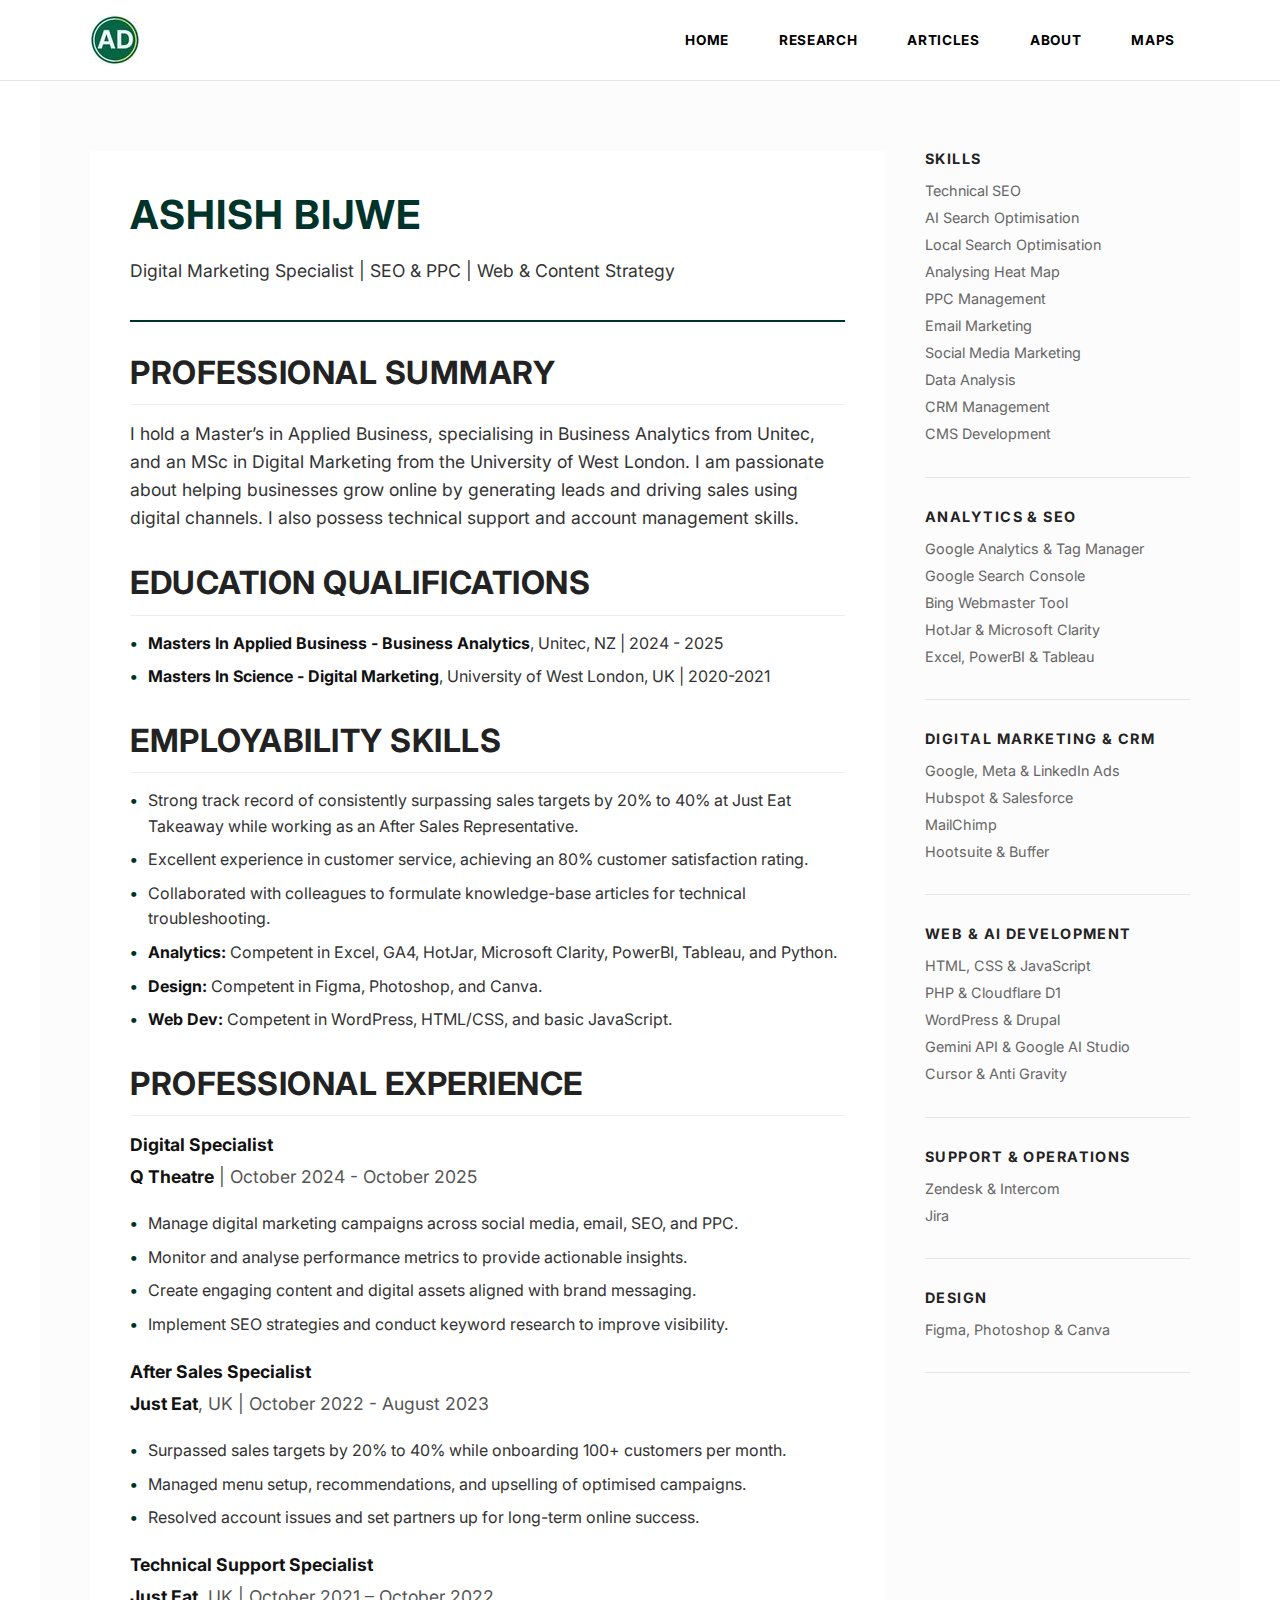
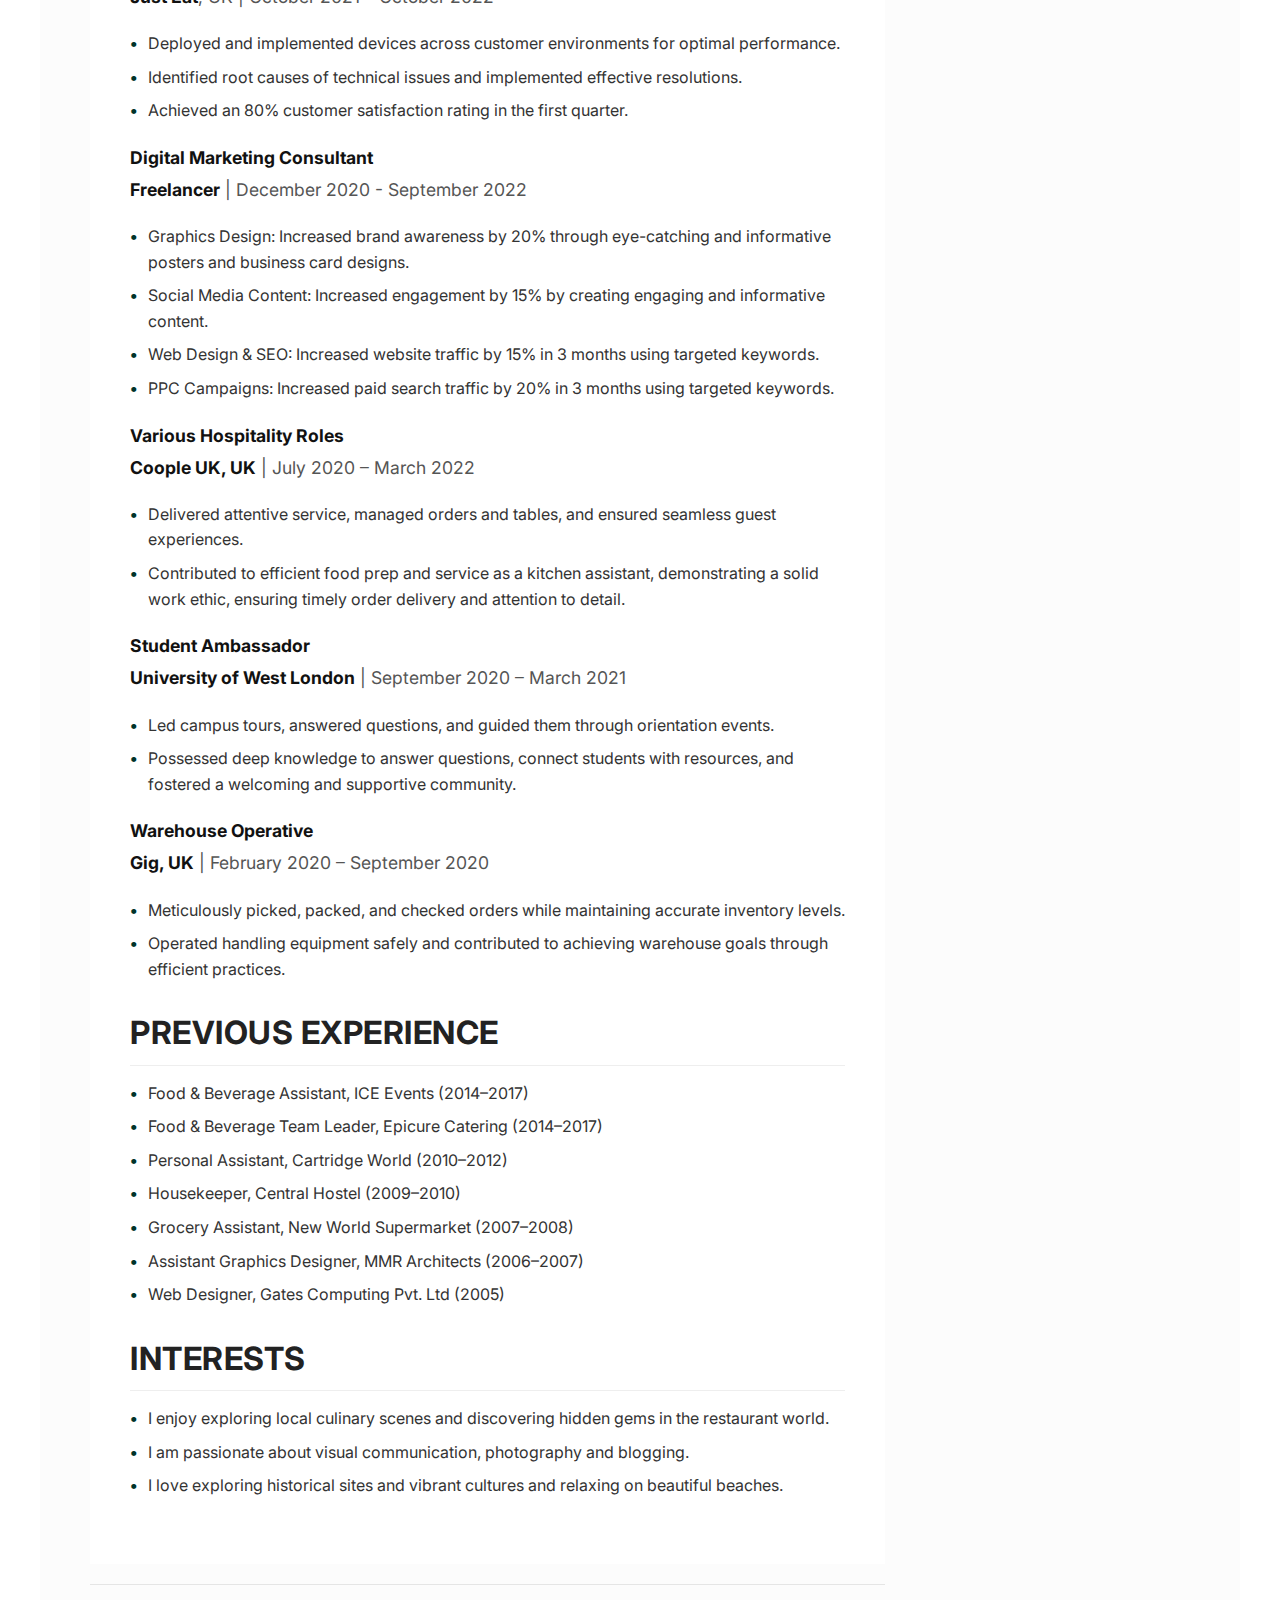
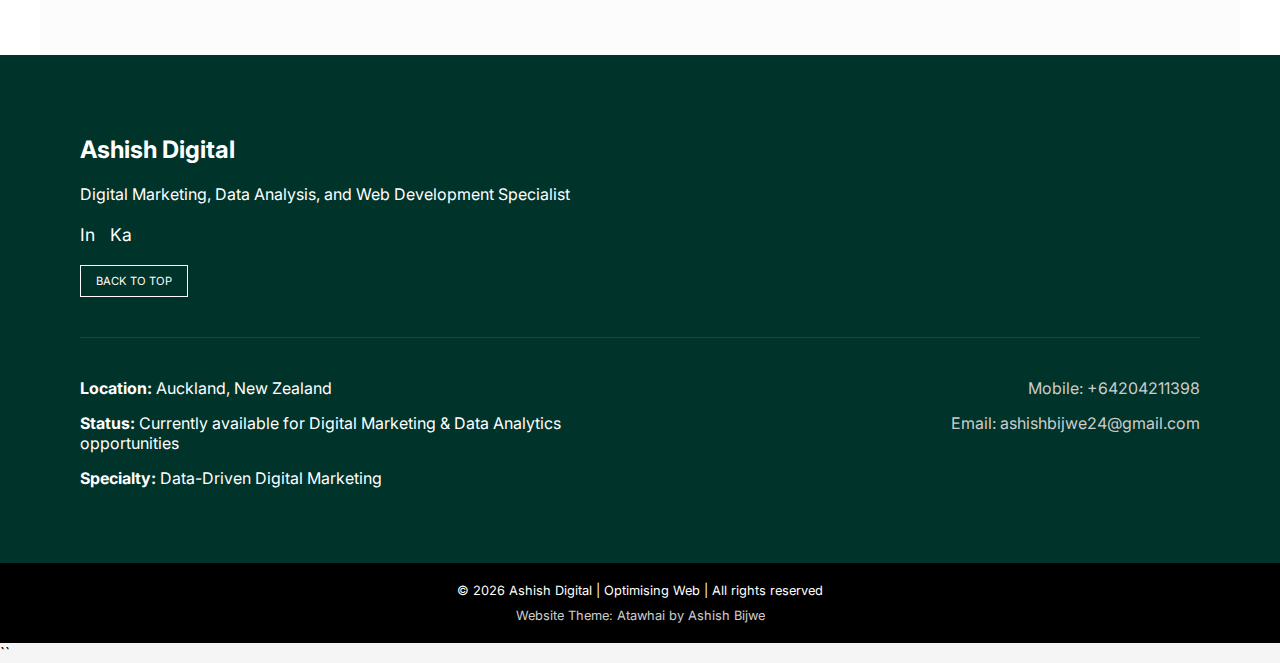
<file: about.html>
<!DOCTYPE html>
<html lang="en">
<head>
    <meta charset="UTF-8">
    <meta name="viewport" content="width=device-width, initial-scale=1.0">
    <title>Customer Experience & Accessibility</title>
    <meta name="description" content="The customer experience (CX) has become an important part of doing business. 
        Positive customer experience means getting rid of any kind of friction between the
        customer and the brand. ">
    <meta name="keywords" content="Customer Experience, Accessibility">
    <link rel="icon" type="image/jpeg" href="Ashish Favicon .jpg">
    <meta name="author" content="Ashish Bijwe">

    <meta property="og:title" content="Customer Experience & Accessibility">
    <meta property="og:description" content="The customer experience (CX) has become an important part of doing business. 
    Positive customer experience means getting rid of any kind of friction between the
    customer and the brand. ">
    <meta property="og:type" content="website">
    <meta property="og:url" content="">
    <meta property="og:image" content="">

    <link rel="icon" type="image/jpeg" href="images/AshishFavicon.jpg">

    <link rel="preconnect" href="https://fonts.googleapis.com">
    <link rel="preconnect" href="https://fonts.gstatic.com" crossorigin>
    <link href="https://fonts.googleapis.com/css2?family=Inter:wght@400;700&display=swap" rel="stylesheet">
    <link rel="stylesheet" href="css/styles.css">
</head>
<body>

<div class="bb-wrapper">
    <header class="bb-navbar">
        <div class="bb-nav-container">
            <div class="bb-logo">
        <a href="index.html"><img src="images/Ashishlogo.jpg" alt="Ashish Digital Logo"></a>
            </div>
            
            <button class="menu-toggle" id="mobile-menu" aria-label="Toggle navigation">
                <span></span>
                <span></span>
                <span></span>
            </button>
                 <nav id="nav-list">
                    <ul class="bb-nav">
                        <li><a href="index.html">Home</a></li>
                        <li>
                            <a href="#">Research</a>
                            <ul>
                                <li><a href="impactofonlinereviews.html">Impact of Online Reviews</a></li>
                            </ul>
                        </li>
                        <li>
                            <a href="#">Articles</a>
                            <ul>
                                <li><a href="digitalmarketingvision.html">Digital Marketing Vision</a></li>
                                <li><a
                                        href="Data-Driven Retail-Bridging the Gap with Insights and Optimised Staffing.html">Data-Driven
                                        Retail: Bridging the Gap with Insights & Optimised Staffing</a></li>
                                <li><a href="google-my-business.html">Google My Business</a></li>
                                <li><a href="onlinereviews.html">Using Online Reviews to Build Customer
                                        Relationships</a></li>
                                <li><a href="customer-experience-accessibility.html">Customer Experience &
                                        Accessibility</a></li>
                                <li><a href="customer-experience-chatbot.html">Customer Experience Chatbot</a></li>
                                <li><a href="bring-fine-dining-to-your-home.html">Bring Fine Dining to Your Home</a>
                                </li>
                               <li><a href="deliveryandonlineexperience.html">Delivery and Online Experience</a></li>

                            </ul>
                        </li>
                        <li><a href="about.html">About</a></li>
                        <li><a href="maps.html">Maps</a></li>
                    </ul>
                </nav>
        </div>
    </header>


    <main class="bb-main">
        <div class="bb-content" id="about">
    <article class="about-cv-container">
        <header class="about-header">
            <h1 class="about-name">Ashish Bijwe</h1>
            <p class="about-tagline">Digital Marketing Specialist | SEO & PPC | Web & Content Strategy</p>
        </header>

        <section class="about-section" id="summary">
            <h2 class="about-section-title">Professional Summary</h2>
            <p class="about-text">I hold a Master’s in Applied Business, specialising in 
            Business Analytics from Unitec, and an MSc in Digital Marketing from the 
            University of West London. I am passionate about helping businesses grow 
            online by generating leads and driving sales using digital channels. 
            I also possess technical support and account management skills.</p>
        </section>

        <section class="about-section" id="education">
            <h2 class="about-section-title">Education Qualifications</h2>
            <ul class="about-list">
                <li class="about-list-item"><span class="about-bold">Masters In Applied Business - Business Analytics</span>, Unitec, NZ | 2024 - 2025</li>
                <li class="about-list-item"><span class="about-bold">Masters In Science - Digital Marketing</span>, University of West London, UK | 2020-2021</li>
            </ul>
        </section>

        <section class="about-section" id="skills">
            <h2 class="about-section-title">Employability Skills</h2>
            <ul class="about-list">
                <li class="about-list-item">Strong track record of consistently surpassing sales targets by 20% to 40% at Just Eat Takeaway while working as an After Sales Representative.</li>
                <li class="about-list-item">Excellent experience in customer service, achieving an 80% customer satisfaction rating.</li>
                <li class="about-list-item">Collaborated with colleagues to formulate knowledge-base articles for technical troubleshooting.</li>
                <li class="about-list-item"><span class="about-bold">Analytics:</span> Competent in Excel, GA4, HotJar, Microsoft Clarity, PowerBI, Tableau, and Python.</li>
                <li class="about-list-item"><span class="about-bold">Design:</span> Competent in Figma, Photoshop, and Canva.</li>
                <li class="about-list-item"><span class="about-bold">Web Dev:</span> Competent in WordPress, HTML/CSS, and basic JavaScript.</li>
                
            </ul>
        </section>

        <section class="about-section" id="experience">
            <h2 class="about-section-title">Professional Experience</h2>

            <div class="about-job">
                <h3 class="about-job-title">Digital Specialist</h3>
                <p class="about-job-meta"><span class="about-bold">Q Theatre</span> | October 2024 - October 2025</p>
                <ul class="about-list">
                    <li class="about-list-item">Manage digital marketing campaigns across social media, email, SEO, and PPC.</li>
                    <li class="about-list-item">Monitor and analyse performance metrics to provide actionable insights.</li>
                    <li class="about-list-item">Create engaging content and digital assets aligned with brand messaging.</li>
                    <li class="about-list-item">Implement SEO strategies and conduct keyword research to improve visibility.</li>
                </ul>
            </div>

            <div class="about-job">
                <h3 class="about-job-title">After Sales Specialist</h3>
                <p class="about-job-meta"><span class="about-bold">Just Eat</span>, UK | October 2022 - August 2023</p>
                <ul class="about-list">
                    <li class="about-list-item">Surpassed sales targets by 20% to 40% while onboarding 100+ customers per month.</li>
                    <li class="about-list-item">Managed menu setup, recommendations, and upselling of optimised campaigns.</li>
                    <li class="about-list-item">Resolved account issues and set partners up for long-term online success.</li>
                </ul>
            </div>

            <div class="about-job">
                <h3 class="about-job-title">Technical Support Specialist</h3>
                <p class="about-job-meta"><span class="about-bold">Just Eat</span>, UK | October 2021 – October 2022</p>
                <ul class="about-list">
                    <li class="about-list-item">Deployed and implemented devices across customer environments for optimal performance.</li>
                    <li class="about-list-item">Identified root causes of technical issues and implemented effective resolutions.</li>
                    <li class="about-list-item">Achieved an 80% customer satisfaction rating in the first quarter.</li>
                </ul>
            </div>

           <div class="about-job">
    <h3 class="about-job-title">Digital Marketing Consultant</h3>
    <p class="about-job-meta"><span class="about-bold">Freelancer</span> | December 2020 - September 2022</p>
    <ul class="about-list">
        <li class="about-list-item">Graphics Design: Increased brand awareness by 20% through eye-catching and informative posters and business card designs.</li>
        <li class="about-list-item">Social Media Content: Increased engagement by 15% by creating engaging and informative content.</li>
        <li class="about-list-item">Web Design & SEO: Increased website traffic by 15% in 3 months using targeted keywords.</li>
        <li class="about-list-item">PPC Campaigns: Increased paid search traffic by 20% in 3 months using targeted keywords.</li>
    </ul>
</div>

<div class="about-job">
    <h3 class="about-job-title">Various Hospitality Roles</h3>
    <p class="about-job-meta"><span class="about-bold">Coople UK, UK</span> | July 2020 – March 2022</p>
    <ul class="about-list">
        <li class="about-list-item">Delivered attentive service, managed orders and tables, and ensured seamless guest experiences.</li>
        <li class="about-list-item">Contributed to efficient food prep and service as a kitchen assistant, demonstrating a solid work ethic, ensuring timely order delivery and attention to detail.</li>
    </ul>
</div>

<div class="about-job">
    <h3 class="about-job-title">Student Ambassador</h3>
    <p class="about-job-meta"><span class="about-bold">University of West London</span> | September 2020 – March 2021</p>
    <ul class="about-list">
        <li class="about-list-item">Led campus tours, answered questions, and guided them through orientation events.</li>
        <li class="about-list-item">Possessed deep knowledge to answer questions, connect students with resources, and fostered a welcoming and supportive community.</li>
    </ul>
</div>

<div class="about-job">
    <h3 class="about-job-title">Warehouse Operative</h3>
    <p class="about-job-meta"><span class="about-bold">Gig, UK</span> | February 2020 – September 2020</p>
    <ul class="about-list">
        <li class="about-list-item">Meticulously picked, packed, and checked orders while maintaining accurate inventory levels.</li>
        <li class="about-list-item">Operated handling equipment safely and contributed to achieving warehouse goals through efficient practices.</li>
    </ul>
</div>
</section>

<section class="about-section" id="previous">
    <h2 class="about-section-title">Previous Experience</h2>
    <ul class="about-list about-list-inline">
        <li class="about-list-item">Food & Beverage Assistant, ICE Events (2014–2017)</li>
        <li class="about-list-item">Food & Beverage Team Leader, Epicure Catering (2014–2017)</li>
        <li class="about-list-item">Personal Assistant, Cartridge World (2010–2012)</li>
        <li class="about-list-item">Housekeeper, Central Hostel (2009–2010)</li>
        <li class="about-list-item">Grocery Assistant, New World Supermarket (2007–2008)</li>
        <li class="about-list-item">Assistant Graphics Designer, MMR Architects (2006–2007)</li>
        <li class="about-list-item">Web Designer, Gates Computing Pvt. Ltd (2005)</li>
    </ul>
</section>

        <section class="about-section" id="interests">
            <h2 class="about-section-title">Interests</h2>
            <ul class="about-list">
                <li class="about-list-item">I enjoy exploring local culinary scenes and discovering hidden gems in the restaurant world.</li>
                <li class="about-list-item">I am passionate about visual communication, photography and blogging.</li>
                <li class="about-list-item">I love exploring historical sites and vibrant cultures and relaxing on beautiful beaches.</li>
            </ul>
        </section>
    </article> 
            <hr style="border: 0; border-top: 1px solid var(--bb-border); margin: 20px 0;">
            </div>
             <aside class="bb-sidebar">

                <div class="sidebar-widget">
                    <h4>Skills</h4>
                    <ul>
                        <li>Technical SEO</li>
                        <li> AI Search Optimisation</li>
                        <li> Local Search Optimisation</li>
                        <li>Analysing Heat Map</li>
                        <li>PPC Management</li>
                        <li>Email Marketing</li>
                        <li>Social Media Marketing</li>
                        <li>Data Analysis</li>
                        <li>CRM Management </li>
                        <li>CMS Development</li>
                    </ul>
                </div>

                <div class="sidebar-widget">
                    <h4>Analytics & SEO</h4>
                    <ul>
                        <li>Google Analytics & Tag Manager</li>
                        <li>Google Search Console</li>
                        <li>Bing Webmaster Tool</li>
                        <li>HotJar & Microsoft Clarity</li>
                        <li>Excel, PowerBI & Tableau</li>
                    </ul>
                   </div>

                <div class="sidebar-widget">
                    <h4>Digital Marketing & CRM</h4>
                    <ul>
                        <li>Google, Meta & LinkedIn Ads</li>
                        <li>Hubspot & Salesforce</li>
                        <li>MailChimp</li>
                        <li>Hootsuite & Buffer</li>
                    </ul>
                </div>

                <div class="sidebar-widget">
                    <h4>Web & AI Development</h4>
                    <ul>
                        <li>HTML, CSS & JavaScript</li>
                        <li>PHP & Cloudflare D1</li>
                        <li>WordPress & Drupal</li>
                        <li>Gemini API & Google AI Studio</li>
                         <li>Cursor & Anti Gravity</li>
                    </ul>
                </div>

                <div class="sidebar-widget">
                    <h4>Support & Operations</h4>
                    <ul>
                        <li>Zendesk & Intercom</li>
                        <li>Jira</li>
                    </ul>
                </div>

                <div class="sidebar-widget">
                    <h4>Design</h4>
                    <ul>
                        <li>Figma, Photoshop & Canva</li>
                    </ul>
                </div>
            </aside>
        </main>
    </main>

    <footer class="bb-footer">
            <div class="main-footer">
                <div class="footer-top">
                    <h2 class="bb-site-title" style="color:white;">Ashish Digital</h2>
                    <p>Digital Marketing, Data Analysis, and Web Development Specialist</p>
                    <div class="footer-socials">
                        <a href="https://www.linkedin.com/in/ashishbijwe/" target="_blank">In</a> <a
                            href="https://www.kaggle.com/digitalashish" target="_blank">Ka</a>
                    </div>
                    <a href="#" class="back-to-top">Back to Top</a>
                </div>

                <hr class="footer-divider">

                <div class="footer-left">
                    <div class="footer-column">
                        <ul>
                            <li><strong>Location:</strong> Auckland, New Zealand</li>
                            <li><strong>Status:</strong> Currently available for Digital Marketing & Data Analytics opportunities</li>
                            <li><strong>Specialty:</strong> Data-Driven Digital Marketing</li>
                        </ul>
                    </div>
                </div>
                <div class="footer-right">
                    <div class="footer-column">
                        <ul>
                            <li><a href="tel:+64204211398">Mobile: +64204211398</a></li>
                            <li><a href="mailto:ashishbijwe24@gmail.com">Email: ashishbijwe24@gmail.com</a></li>
                        </ul>
                    </div>
                </div>
            </div>
        </footer>

        <div class="bb-copyright">
            &copy; <span id="year"></span> Ashish Digital | Optimising Web | All rights reserved <br>
            <span style="opacity: 0.8; display: inline-block; margin-top: 10px;">Website Theme: Atawhai by Ashish
                Bijwe</span>
        </div>
    </div>
    <script>
        document.addEventListener('DOMContentLoaded', () => {
            const menuToggle = document.getElementById('mobile-menu');
            const navList = document.getElementById('nav-list');

            if (menuToggle && navList) {
                menuToggle.addEventListener('click', () => {
                    navList.classList.toggle('is-active');
                });

                const navLinks = navList.querySelectorAll('a');
                navLinks.forEach(link => {
                    link.addEventListener('click', () => {
                        navList.classList.remove('is-active');
                    });
                });
            }
        });
        // Update the year dynamically
        const yearElement = document.getElementById('year');
        if (yearElement) {
            yearElement.textContent = new Date().getFullYear();
        }
    </script>

</body>
</html>``
</file>
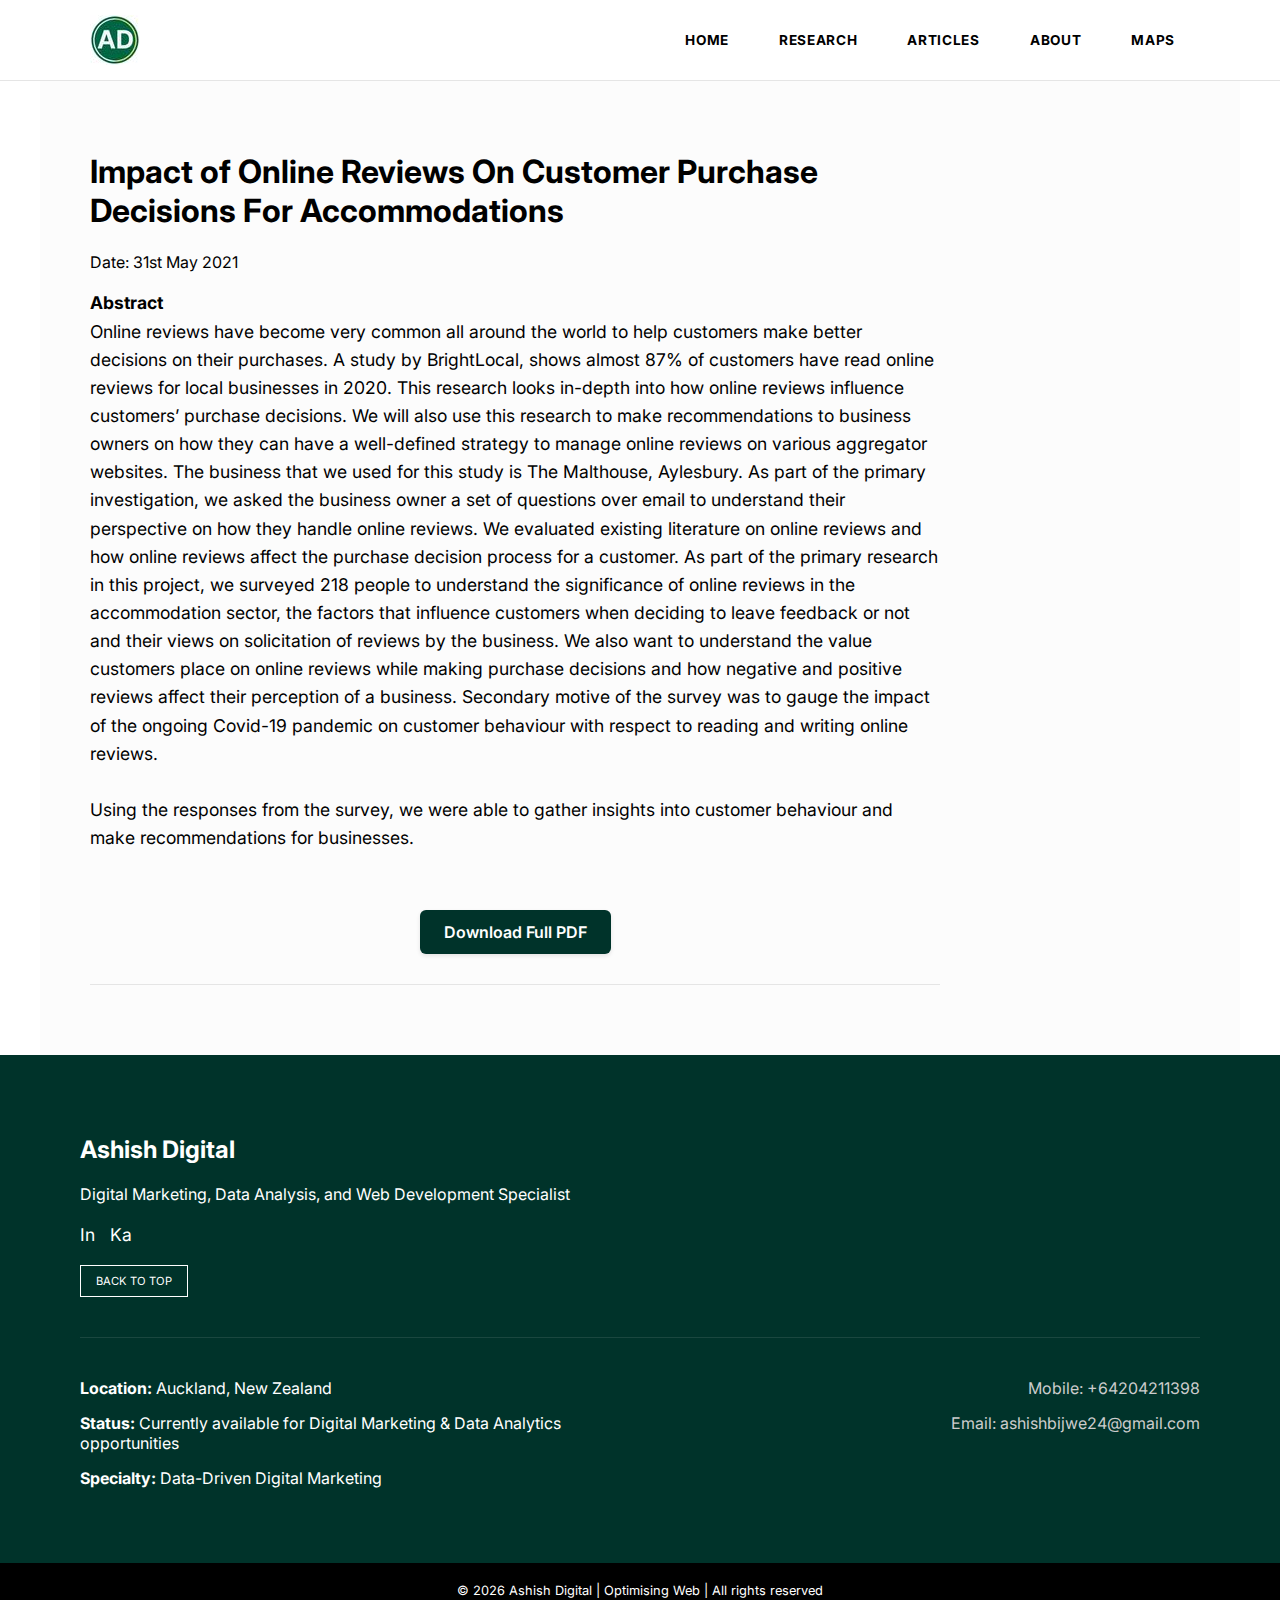
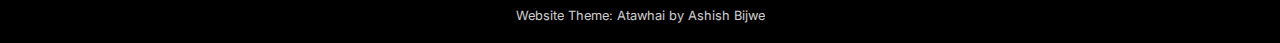
<file: impactofonlinereviews.html>
<!DOCTYPE html>
<html lang="en">

<head>
    <meta charset="UTF-8">
    <meta name="viewport" content="width=device-width, initial-scale=1.0">
    <title>Impact of Online Reviews On Customer Purchase Decisions For Accommodation</title>
    <meta name="description" content="Impact of Online Reviews On Customer Purchase Decisions For Accommodation">
    <meta name="keywords"
        content="This research looks in-depth into how online reviews influence customers’ purchase decisions. ">
    <link rel="icon" type="image/jpeg" href="Ashish Favicon .jpg">
    <meta name="author" content="Ashish Bijwe">

    <meta property="og:title" content="Impact of Online Reviews On Customer Purchase Decisions For Accommodation">
    <meta property="og:description"
        content="This research looks in-depth into how online reviews influence customers’ purchase decisions. ">
    <meta property="og:type" content="website">
    <meta property="og:url" content="">
    <meta property="og:image" content="">

    <link rel="icon" type="image/jpeg" href="images/AshishFavicon.jpg">

    <link rel="preconnect" href="https://fonts.googleapis.com">
    <link rel="preconnect" href="https://fonts.gstatic.com" crossorigin>
    <link href="https://fonts.googleapis.com/css2?family=Inter:wght@400;700&display=swap" rel="stylesheet">
    <link rel="stylesheet" href="css/styles.css">
</head>

<body>

    <div class="bb-wrapper">
        <header class="bb-navbar">
            <div class="bb-nav-container">
                <div class="bb-logo">
                    <a href="index.html"><img src="images/Ashishlogo.jpg" alt="Ashish Digital Logo"></a>
                </div>

                <button class="menu-toggle" id="mobile-menu" aria-label="Toggle navigation">
                    <span></span>
                    <span></span>
                    <span></span>
                </button>


                              <nav id="nav-list">
                    <ul class="bb-nav">
                        <li><a href="index.html">Home</a></li>
                        <li>
                            <a href="#">Research</a>
                            <ul>
                                <li><a href="impactofonlinereviews.html">Impact of Online Reviews</a></li>
                            </ul>
                        </li>
                        <li>
                            <a href="#">Articles</a>
                            <ul>
                                <li><a href="digitalmarketingvision.html">Digital Marketing Vision</a></li>
                                <li><a
                                        href="Data-Driven Retail-Bridging the Gap with Insights and Optimised Staffing.html">Data-Driven
                                        Retail: Bridging the Gap with Insights & Optimised Staffing</a></li>
                                <li><a href="google-my-business.html">Google My Business</a></li>
                                <li><a href="onlinereviews.html">Using Online Reviews to Build Customer
                                        Relationships</a></li>
                                <li><a href="customer-experience-accessibility.html">Customer Experience &
                                        Accessibility</a></li>
                                <li><a href="customer-experience-chatbot.html">Customer Experience Chatbot</a></li>
                                <li><a href="bring-fine-dining-to-your-home.html">Bring Fine Dining to Your Home</a>
                                </li>
                                <li><a href="deliveryandonlineexperience.html">Delivery and Online Experience</a></li>

                            </ul>
                        </li>
                        <li><a href="about.html">About</a></li>
                        <li><a href="maps.html">Maps</a></li>
                    </ul>
                </nav>
            </div>
        </header>


        <main class="bb-main">
            <div class="bb-content" id="about">
                <h1>Impact of Online Reviews On Customer Purchase Decisions For Accommodations</h1>
                Date: 31st May 2021

                <p><b>Abstract</b><br>
                    Online reviews have become very common all around the world to help customers make better decisions
                    on their purchases. A study by BrightLocal, shows almost 87% of customers have read online reviews
                    for local businesses in 2020.

                    This research looks in-depth into how online reviews influence customers’ purchase decisions. We
                    will also use this research to make recommendations to business owners on how they can have a
                    well-defined strategy to manage online reviews on various aggregator websites.

                    The business that we used for this study is The Malthouse, Aylesbury. As part of the primary
                    investigation, we asked the business owner a set of questions over email to understand their
                    perspective on how they handle online reviews.

                    We evaluated existing literature on online reviews and how online reviews affect the purchase
                    decision process for a customer.

                    As part of the primary research in this project, we surveyed 218 people to understand the
                    significance of online reviews in the accommodation sector, the factors that influence customers
                    when deciding to leave feedback or not and their views on solicitation of reviews by the business.
                    We also want to understand the value customers place on online reviews while making purchase
                    decisions and how negative and positive reviews affect their perception of a business. Secondary
                    motive of the survey was to gauge the impact of the ongoing Covid-19 pandemic on customer behaviour
                    with respect to reading and writing online reviews.
                    <br><br>
                    Using the responses from the survey, we were able to gather insights into customer behaviour and
                    make recommendations for businesses.
                    <br><br>
                <div class="research-download-container">
                     <a href="Impact-of-Online-Reviews-On-Customer-Purchase-Decisions-for-Accommodations.pdf"
                        target="_blank" class="research-download-button">
                        Download Full PDF
                    </a>
                </div>

           
            <hr style="border: 0; border-top: 1px solid var(--bb-border); margin: 20px 0;">
            </div>
            
        </main>

        <footer class="bb-footer">
            <div class="main-footer">
                <div class="footer-top">
                    <h2 class="bb-site-title" style="color:white;">Ashish Digital</h2>
                    <p>Digital Marketing, Data Analysis, and Web Development Specialist</p>
                    <div class="footer-socials">
                        <a href="https://www.linkedin.com/in/ashishbijwe/" target="_blank">In</a> <a
                            href="https://www.kaggle.com/digitalashish" target="_blank">Ka</a>
                    </div>
                    <a href="#" class="back-to-top">Back to Top</a>
                </div>

                <hr class="footer-divider">

                <div class="footer-left">
                    <div class="footer-column">
                        <ul>
                            <li><strong>Location:</strong> Auckland, New Zealand</li>
                            <li><strong>Status:</strong> Currently available for Digital Marketing & Data Analytics opportunities</li>
                            <li><strong>Specialty:</strong> Data-Driven Digital Marketing</li>
                        </ul>
                    </div>
                </div>
                <div class="footer-right">
                    <div class="footer-column">
                        <ul>
                            <li><a href="tel:+64204211398">Mobile: +64204211398</a></li>
                            <li><a href="mailto:ashishbijwe24@gmail.com">Email: ashishbijwe24@gmail.com</a></li>
                        </ul>
                    </div>
                </div>
            </div>
        </footer>

        <div class="bb-copyright">
            &copy; <span id="year"></span> Ashish Digital | Optimising Web | All rights reserved <br>
            <span style="opacity: 0.8; display: inline-block; margin-top: 10px;">Website Theme: Atawhai by Ashish
                Bijwe</span>
        </div>
    </div>
    <script>
        document.addEventListener('DOMContentLoaded', () => {
            const menuToggle = document.getElementById('mobile-menu');
            const navList = document.getElementById('nav-list');

            if (menuToggle && navList) {
                menuToggle.addEventListener('click', () => {
                    navList.classList.toggle('is-active');
                });

                const navLinks = navList.querySelectorAll('a');
                navLinks.forEach(link => {
                    link.addEventListener('click', () => {
                        navList.classList.remove('is-active');
                    });
                });
            }
        });
        // Update the year dynamically
        const yearElement = document.getElementById('year');
        if (yearElement) {
            yearElement.textContent = new Date().getFullYear();
        }
    </script>

</body>

</html>
</file>
<file: css/styles.css>
/* Atawhai Theme Inspired from Big Brother Wordpress Theme */

/* --- Root & Base --- */
:root {
    --bb-bg-color: #f5f5f5;
    --bb-container-bg: #ffffff;#FF0000#FF0000
    --bb-text-main: #444;
    --bb-text-light: #666;
    --bb-accent: #222;
    --bb-link: #0073aa;
    --bb-link-hover: #d54e21;
    --bb-border: #e5e5e5;
    --bb-font: "Inter", Helvetica, Arial, sans-serif;
    --bb-max-width: 100%;
}

* {
    box-sizing: border-box;
}

body {
    background-color: var(--bb-bg-color);
    color: var(--bb-text-main);
    font-family: var(--bb-font);
    margin: 0;
    -webkit-font-smoothing: antialiased;
    scroll-behavior: smooth;
}

/* --- Layout Wrapper --- */
.bb-wrapper {
    max-width: var(--bb-max-width);
    margin: 0 auto;
    background: var(--bb-container-bg);
    min-height: 100vh;
}

/* --- Navigation Bar --- */
.bb-navbar {
    width: 100%;
    background: var(--bb-container-bg);
    border-bottom: 1px solid var(--bb-border);
    position: sticky;
    top: 0;
    z-index: 1000;
}

.bb-nav-container {
    display: flex;
    align-items: center;
    justify-content: space-between;
    max-width: 1200px;
    margin: 0 auto;
    padding: 15px 50px;
}

.bb-logo img {
    height: 50px;
    width: auto;
    display: block;
}

.bb-logo a {
    text-decoration: none;
}

/* --- Navigation (Desktop) --- */
.menu-toggle {
    display: none;
    transition: opacity 0.3s ease;
}

.bb-nav {
    display: flex;
    gap: 20px;
    list-style: none;
    margin: 0;
    padding: 0;
}

.bb-nav li {
    position: relative;
}

.bb-nav a {
    text-decoration: none;
    color: var(--bb-text-main);
    font-weight: 700;
    font-size: 0.85rem;
    text-transform: uppercase;
    letter-spacing: 0.05em;
    padding: 8px 15px;
    border-radius: 4px;
    display: inline-block;
    transition: all 0.3s ease;
}

.bb-nav a:hover {
    background-color: var(--bb-accent);
    color: #ffffff;
    opacity: 1;
}

.bb-nav li ul {
    display: none;
    position: absolute;
    top: 100%;
    left: 0;
    background: white;
    list-style: none;
    padding: 10px 0;
    min-width: 180px;
    box-shadow: 0 4px 10px rgba(0, 0, 0, 0.1);
    border: 1px solid var(--bb-border);
    z-index: 100;
}

.bb-nav li:hover>ul {
    display: block;
}

.bb-nav li ul li a {
    padding: 10px 20px;
    display: block;
    font-size: 0.75rem;
    text-transform: none;
}

/* --- Header --- */
.bb-header {
    padding: 0;
    height: 60vh;
    width: 100%;
    border-bottom: 5px solid var(--bb-accent);
    text-align: center;
    background: #edeeee;
    display: flex;
    justify-content: center;
    align-items: stretch;
}

.bb-header-container {
    display: flex;
    flex-direction: column;
    align-items: center;
    justify-content: center;
    width: 100%;
    background-color: #00332a;
    background-image: url("../images/laptop.webp");
    background-size: cover;
    background-position: center;
    background-blend-mode: overlay;
}

.bb-tagline-container {
    color: white;
    text-align: center;
    padding: 25px 20px;
    border-bottom: 1px solid var(--bb-border);
    margin-top: 20px;
    width: auto;
}

.bb-tagline-container p {
    margin: 0;
    font-size: 1rem;
    text-transform: uppercase;
    letter-spacing: 0.1em;
    font-weight: 400;
}

.bb-header-container h1 {
    color: white;
    border: 5px solid white;
    padding: 40px;
    margin: 0;
    font-size: 3rem;
    letter-spacing: 0.1em;
    text-transform: uppercase;
}

/* --- Main Content Area --- */
.bb-main {
    display: flex;
    padding: 50px;
    max-width: 1200px;
    margin: 0 auto;
    background-color: #fcfcfc;
}

.bb-content {
    flex: 3;
    max-width: 850px;
}

.bb-content h2 {
    font-size: 2rem;
    margin-top: 0;
    color: var(--bb-accent);
}

.bb-content p {
    line-height: 1.6;
    font-size: 1.1rem;
    margin-bottom: 20px;
}

.bb-sidebar {
    flex: 1;
    padding-left: 40px;
    font-size: 0.9rem;
}

.sidebar-widget {
    margin-bottom: 30px;
    padding-bottom: 20px;
    border-bottom: 1px solid var(--bb-border);
}

.sidebar-widget h4 {
    text-transform: uppercase;
    letter-spacing: 0.1em;
    margin-bottom: 15px;
    color: var(--bb-accent);
}

.sidebar-widget ul {
    list-style: none;
    padding: 0;
}

.sidebar-widget li {
    margin-bottom: 10px;
    color: var(--bb-text-light);
}

.research-download-container {
    margin: 30px 0;
    text-align: center;
}

.research-download-button {
    display: inline-block;
    background-color: #00332a;
    color: #ffffff;
    padding: 12px 24px;
    font-size: 1rem;
    font-weight: 600;
    text-decoration: none;
    border-radius: 6px;
    transition: background-color 0.3s ease, transform 0.2s ease;
    border: none;
    cursor: pointer;
    box-shadow: 0 2px 4px rgba(0, 0, 0, 0.1);
}

.research-download-button:hover {
    background-color: #004d40;
    transform: translateY(-2px);
    box-shadow: 0 4px 8px rgba(0, 0, 0, 0.15);
}

.research-download-button:active {
    transform: translateY(0);
}

/* Ensure padding and borders don't add to the width */
* {
    box-sizing: border-box;
}

.about-cv-container {
    width: 100%;
    max-width: 800px;
    margin: 0 auto;
    padding: 20px;
    /* Reduced padding for mobile */
    background-color: #fff;
    font-family: 'Inter', sans-serif;
    color: #333;
    line-height: 1.6;
}



.about-header {
    border-bottom: 2px solid #00332a;
    margin-bottom: 25px;
    padding-bottom: 15px;
}

.about-name {
    font-size: 1.8rem;
    /* Scaled down for mobile */
    color: #00332a;
    margin: 0;
    text-transform: uppercase;
    letter-spacing: 1px;
    line-height: 1.2;
}

.about-contact {
    font-size: 0.9rem;
    color: #666;
    margin: 8px 0 0;
}

.about-section {
    margin-bottom: 25px;
}

.about-section-title {
    font-size: 1.2rem;
    color: #00332a;
    border-bottom: 1px solid #eee;
    padding-bottom: 6px;
    margin-bottom: 15px;
    text-transform: uppercase;
    letter-spacing: 0.5px;
}

.about-text {
    margin: 0;
    font-size: 0.95rem;
}

.about-list {
    list-style-type: none;
    padding: 0;
    margin: 0;
}

.about-list-item {
    margin-bottom: 8px;
    position: relative;
    padding-left: 18px;
    font-size: 0.95rem;
}

.about-list-item::before {
    content: "•";
    color: #00332a;
    position: absolute;
    left: 0;
    font-weight: bold;
}

.about-bold {
    font-weight: 700;
    color: #111;
}

.about-job {
    margin-bottom: 20px;
}

.about-job-title {
    font-size: 1.1rem;
    margin: 0;
    color: #111;
}

.about-job-meta {
    font-size: 0.9rem;
    color: #555;
    margin: 4px 0 8px;
}

/* Adjustments for Tablets and Desktops */
@media (min-width: 768px) {
    .about-cv-container {
        padding: 40px;
        margin: 20px auto;
    }

    .about-name {
        font-size: 2.5rem;
    }

    .about-section-title {
        font-size: 1.4rem;
    }

    .about-text,
    .about-list-item,
    .about-job-meta {
        font-size: 1rem;
    }
}
/* --- Map --- */
#map {
    height: 600px;
    width: 100%;
    filter: sepia(1) contrast(0.9) brightness(0.8) hue-rotate(-15deg);
    border: 10px double #3d2b1f;
    background-color: #d9c8a9;
    margin-top: 20px;
}

.rdr-marker {
    background-color: #FF0000;
    width: 12px;
    height: 12px;
    border-radius: 50%;
    border: 2px solid #2e1a05;
    box-shadow: 2px 2px 4px rgba(0,0,0,0.5);
}

.rdr-pin-svg {
    filter: drop-shadow(2px 2px 2px rgba(0,0,0,0.5));
}

.rdr-pin-path {
    fill: #8B0000; /* Deep RDR Red */
    stroke: #2e1a05; /* Dark ink border */
    stroke-width: 1.5;
}

/* --- Footer --- */
.bb-footer {
    background-color: #00332a;
    padding: 60px 80px;
    color: white;
}

.main-footer {
    display: flex;
    flex-wrap: wrap;
    justify-content: space-between;
    align-items: flex-start;
    max-width: 1200px;
    margin: 0 auto;
}

.footer-top {
    flex: 0 0 100%;
    margin-bottom: 40px;
}

.footer-left {
    flex: 0 0 50%;
}

.footer-right {
    flex: 0 0 50%;
    text-align: right;
}

.footer-socials {
    display: flex;
    gap: 15px;
    margin: 20px 0;
}

.footer-socials a {
    color: white;
    text-decoration: none;
    font-size: 1.1rem;
    transition: opacity 0.3s ease;
}

.footer-left ul,
.footer-column ul {
    list-style: none;
    padding: 0;
    margin: 0;
}

.footer-left ul li,
.footer-column ul li {
    margin-bottom: 15px;
}

.footer-left ul li a,
.footer-column ul li a {
    color: #ccc;
    text-decoration: none;
    transition: color 0.3s ease;
}

.footer-left ul li a:hover,
.footer-column ul li a:hover {
    color: white;
}

.back-to-top {
    display: inline-block;
    border: 1px solid white;
    padding: 8px 15px;
    color: white;
    text-decoration: none;
    font-size: 0.7rem;
    text-transform: uppercase;
    transition: all 0.3s ease;
}

.back-to-top:hover {
    background: white;
    color: #00332a;
}

.footer-divider {
    flex: 0 0 100%;
    border: 0;
    border-top: 1px solid rgba(255, 255, 255, 0.1);
    margin: 0 0 40px 0;
}

.bb-copyright {
    padding: 20px;
    text-align: center;
    font-size: 0.8rem;
    color: white;
    background: black;
}

/* --- MOBILE ADJUSTMENTS --- */
@media (max-width: 768px) {
    .bb-navbar {
        position: relative;
    }

    .bb-nav-container {
        padding: 10px 20px;
        display: flex;
        justify-content: space-between;
        align-items: center;
    }

    /* BURGER ICON RESTORED */
    .menu-toggle {
        display: block;
        cursor: pointer;
        background: none;
        border: none;
        padding: 10px;
    }

    .menu-toggle span {
        display: block;
        width: 25px;
        height: 3px;
        background: var(--bb-accent);
        margin-bottom: 5px;
    }

    #nav-list {
        display: none;
        position: absolute;
        top: 100%;
        left: 0;
        width: 100%;
        background: #ffffff;
        padding: 20px;
        border-bottom: 1px solid var(--bb-border);
        z-index: 9999;
    }

    /* Fixed visibility logic for toggle */
    #nav-list.is-active {
        display: block !important;
    }

    #nav-list .bb-nav {
        display: flex !important;
        flex-direction: column;
        gap: 10px;
    }

    .bb-nav a {
        display: block;
        width: 100%;
    }

    .bb-nav li ul {
        position: static;
        box-shadow: none;
        border: none;
        padding-left: 20px;
        background: #fafafa;
        margin-top: 10px;
    }

    .bb-main {
        flex-direction: column;
        padding: 20px;
    }

    .bb-sidebar {
        padding-left: 0;
        margin-top: 40px;
    }

    .main-footer {
        flex-direction: column;
        text-align: left;
        gap: 40px;
    }

    .footer-left,
    .footer-right {
        flex: 0 0 100%;
        text-align: left;
    }

    .bb-footer {
        padding: 30px 20px;
    }

    .footer-divider {
        margin: 10px 0 20px 0;
    }
}
</file>
